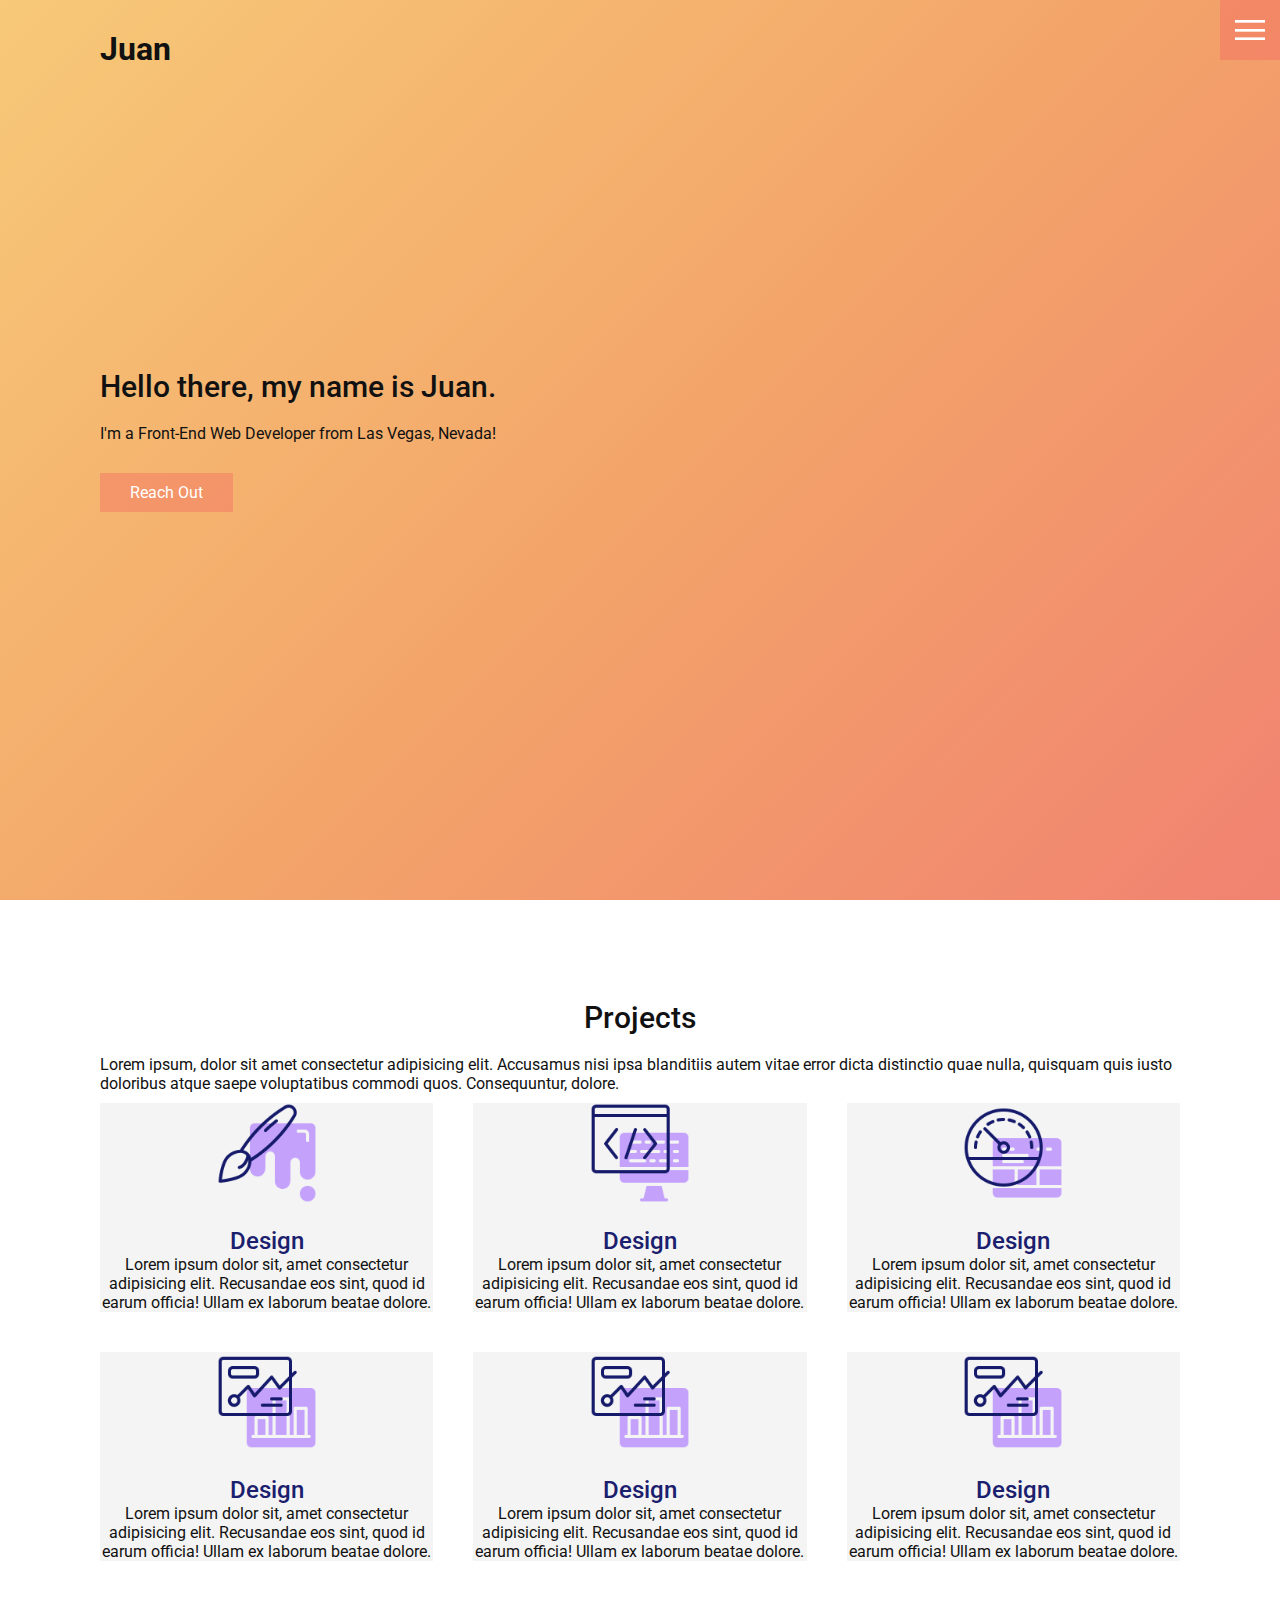
<file: index.html>
<!DOCTYPE html>
<html lang="en">
<head>
    <meta charset="UTF-8">
    <meta name="viewport" content="width=device-width, initial-scale=1.0">
    <link rel="stylesheet" href="app.css">
    <title>Juan Moreno | Front-End Web Developer</title>
</head>
<body>
    <header>
        <div class="logo">Juan</div>
        <div class="toggle"></div>
        <div class="navigation">
            <ul>
                <li><a href="index.html">Home</a></li>
                <li><a href="services.html">Services</a></li>
                <li><a href="work.html">Work</a></li>
                <li><a href="contact.html">Contact</a></li>
            </ul>
            <div class="social-bar">
                <ul>
                    <li>
                        <a href="https://facebook.com">
                        <img src="images/facebook.png" alt="" target ="_blank"></a>
                    </li>
                    <li>
                        <a href="https://twitter.com">
                        <img src="images/twitter.png" alt="" target ="_blank"></a>
                    </li>
                    <li>
                        <a href="https://instagram.com">
                        <img src="images/instagram.png" alt="" target ="_blank"></a>
                    </li>
                </ul>
            </div>
        </div>
    </header>
    <section class="home">
        <div class="home-content">
            <h1>Hello there, my name is Juan.</h1>
            <p>I'm a Front-End Web Developer from Las Vegas, Nevada!
            </p>
            <a href="contact.html" class="btn">Reach Out</a>
        </div>
    </section>
    <section class="projects">
        <div class="title">
            <h1>Projects</h1>
            <p>Lorem ipsum, dolor sit amet consectetur adipisicing elit. 
                Accusamus nisi ipsa blanditiis autem vitae error dicta 
                distinctio quae nulla, quisquam quis iusto doloribus atque 
                saepe voluptatibus commodi quos. Consequuntur, dolore.</p>
        </div>
        <div class="services">
            <div class="service">
            <div class="icon">
                <img src="images/001.png" alt="">
            </div>
            <h2>Design</h2>
            Lorem ipsum dolor sit, amet consectetur adipisicing elit. 
            Recusandae eos sint, quod id earum officia! Ullam ex laborum beatae dolore.
        </div>
        <div class="service">
            <div class="icon">
                <img src="images/002.png" alt="">
            </div>
            <h2>Design</h2>
            Lorem ipsum dolor sit, amet consectetur adipisicing elit. 
            Recusandae eos sint, quod id earum officia! Ullam ex laborum beatae dolore.
        </div>
        <div class="service">
            <div class="icon">
                <img src="images/003.png" alt="">
            </div>
            <h2>Design</h2>
            Lorem ipsum dolor sit, amet consectetur adipisicing elit. 
            Recusandae eos sint, quod id earum officia! Ullam ex laborum beatae dolore.
        </div>
        <div class="service">
            <div class="icon">
                <img src="images/004.png" alt="">
            </div>
            <h2>Design</h2>
            Lorem ipsum dolor sit, amet consectetur adipisicing elit. 
            Recusandae eos sint, quod id earum officia! Ullam ex laborum beatae dolore.
        </div>
        <div class="service">
            <div class="icon">
                <img src="images/004.png" alt="">
            </div>
            <h2>Design</h2>
            Lorem ipsum dolor sit, amet consectetur adipisicing elit. 
            Recusandae eos sint, quod id earum officia! Ullam ex laborum beatae dolore.
        </div>
        <div class="service">
            <div class="icon">
                <img src="images/004.png" alt="">
            </div>
            <h2>Design</h2>
            Lorem ipsum dolor sit, amet consectetur adipisicing elit. 
            Recusandae eos sint, quod id earum officia! Ullam ex laborum beatae dolore.
        </div>
        </div>
        </section>
    <script src="app.js"></script>
</body>
</html>
</file>
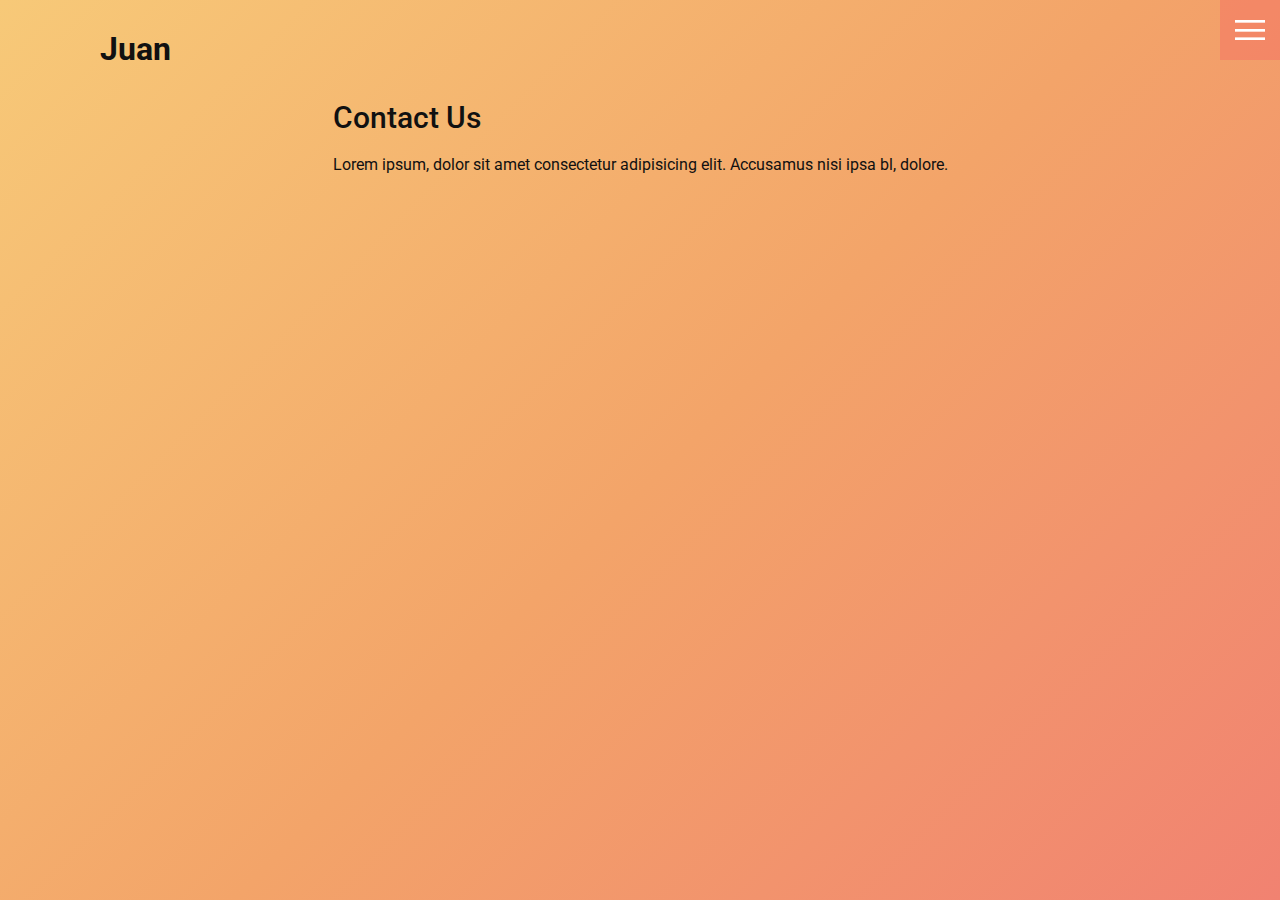
<file: contact.html>
<!DOCTYPE html>
<html lang="en">
<head>
    <meta charset="UTF-8">
    <meta name="viewport" content="width=device-width, initial-scale=1.0">
    <link rel="stylesheet" href="app.css">
    <title>Juan Moreno | Front-End Web Developer</title>
</head>
<body>
    <header>
        <div class="logo">Juan</div>
        <div class="toggle"></div>
        <div class="navigation">
            <ul>
                <li><a href="index.html">Home</a></li>
                <li><a href="services.html">Services</a></li>
                <li><a href="work.html">Work</a></li>
                <li><a href="contact.html">Contact</a></li>
            </ul>
            <div class="social-bar">
                <ul>
                    <li>
                        <a href="https://facebook.com">
                        <img src="images/facebook.png" alt="" target ="_blank"></a>
                    </li>
                    <li>
                        <a href="https://twitter.com">
                        <img src="images/twitter.png" alt="" target ="_blank"></a>
                    </li>
                    <li>
                        <a href="https://instagram.com">
                        <img src="images/instagram.png" alt="" target ="_blank"></a>
                    </li>
                </ul>
            </div>
        </div>
    </header>
    <section>
        <div class="title">
            <h1>Contact Us</h1>
            <p>Lorem ipsum, dolor sit amet consectetur adipisicing elit. 
                Accusamus nisi ipsa bl, dolore.</p>
        </div>
        </section>
    <script src="app.js"></script>
</body>
</html>
</file>
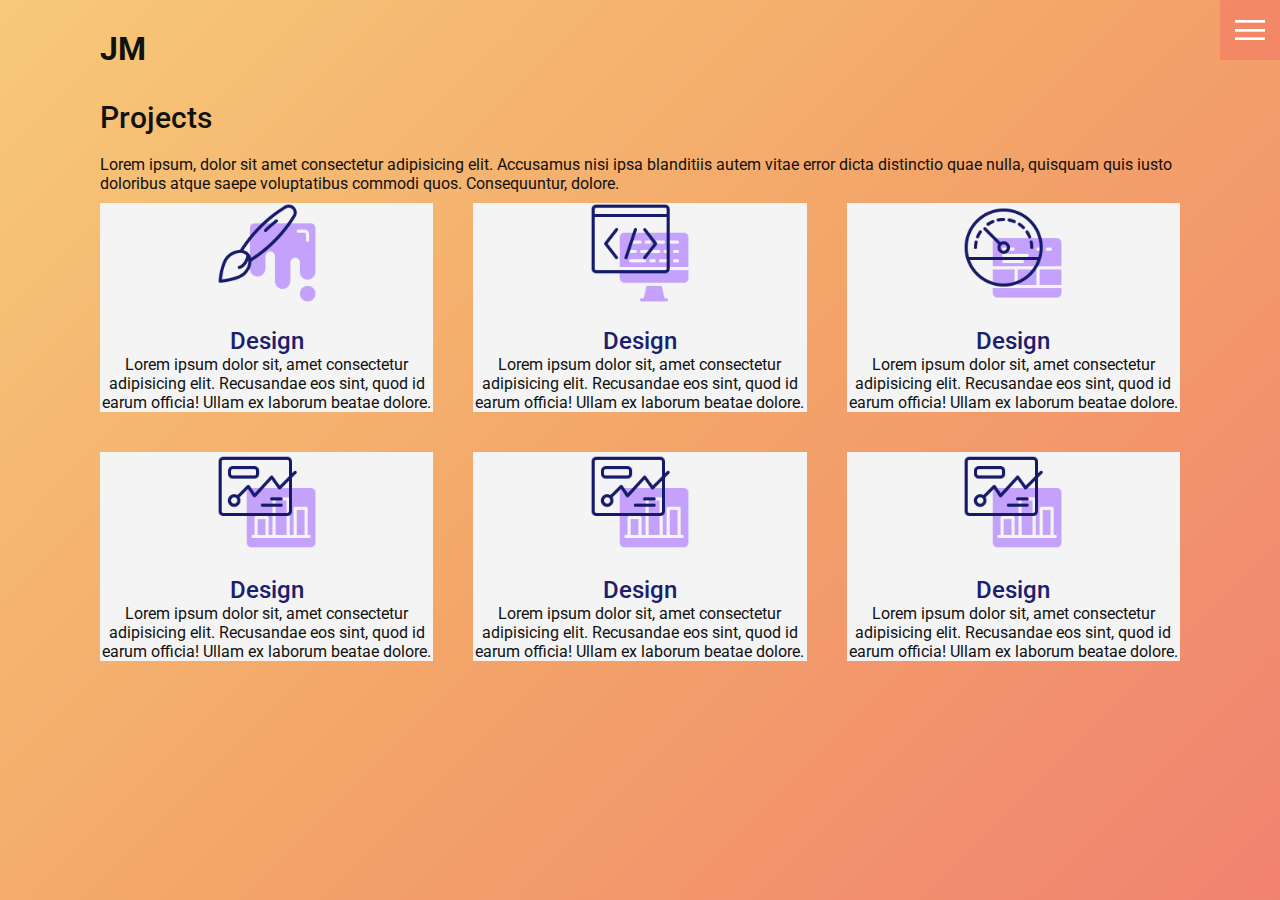
<file: services.html>
<!DOCTYPE html>
<html lang="en">
<head>
    <meta charset="UTF-8">
    <meta name="viewport" content="width=device-width, initial-scale=1.0">
    <link rel="stylesheet" href="app.css">
    <title>Juan Moreno | Front-End Web Developer</title>
</head>
<body>
    <header>
        <div class="logo">JM</div>
        <div class="toggle"></div>
        <div class="navigation">
            <ul>
                <li><a href="index.html">Home</a></li>
                <li><a href="services.html">Services</a></li>
                <li><a href="work.html">Work</a></li>
                <li><a href="contact.html">Contact</a></li>
            </ul>
            <div class="social-bar">
                <ul>
                    <li>
                        <a href="https://facebook.com">
                        <img src="images/facebook.png" alt="" target ="_blank"></a>
                    </li>
                    <li>
                        <a href="https://twitter.com">
                        <img src="images/twitter.png" alt="" target ="_blank"></a>
                    </li>
                    <li>
                        <a href="https://instagram.com">
                        <img src="images/instagram.png" alt="" target ="_blank"></a>
                    </li>
                </ul>
                <a href="mailto:you@email.com">
                    <img src="images/email.png" class="email-icon" alt="">
                </a>
            </div>
        </div>
    </header>
    <section>
        <div class="title">
            <h1>Projects</h1>
            <p>Lorem ipsum, dolor sit amet consectetur adipisicing elit. 
                Accusamus nisi ipsa blanditiis autem vitae error dicta 
                distinctio quae nulla, quisquam quis iusto doloribus atque 
                saepe voluptatibus commodi quos. Consequuntur, dolore.</p>
        </div>
        <div class="services">
            <div class="service">
            <div class="icon">
                <img src="images/001.png" alt="">
            </div>
            <h2>Design</h2>
            Lorem ipsum dolor sit, amet consectetur adipisicing elit. 
            Recusandae eos sint, quod id earum officia! Ullam ex laborum beatae dolore.
        </div>
        <div class="service">
            <div class="icon">
                <img src="images/002.png" alt="">
            </div>
            <h2>Design</h2>
            Lorem ipsum dolor sit, amet consectetur adipisicing elit. 
            Recusandae eos sint, quod id earum officia! Ullam ex laborum beatae dolore.
        </div>
        <div class="service">
            <div class="icon">
                <img src="images/003.png" alt="">
            </div>
            <h2>Design</h2>
            Lorem ipsum dolor sit, amet consectetur adipisicing elit. 
            Recusandae eos sint, quod id earum officia! Ullam ex laborum beatae dolore.
        </div>
        <div class="service">
            <div class="icon">
                <img src="images/004.png" alt="">
            </div>
            <h2>Design</h2>
            Lorem ipsum dolor sit, amet consectetur adipisicing elit. 
            Recusandae eos sint, quod id earum officia! Ullam ex laborum beatae dolore.
        </div>
        <div class="service">
            <div class="icon">
                <img src="images/004.png" alt="">
            </div>
            <h2>Design</h2>
            Lorem ipsum dolor sit, amet consectetur adipisicing elit. 
            Recusandae eos sint, quod id earum officia! Ullam ex laborum beatae dolore.
        </div>
        <div class="service">
            <div class="icon">
                <img src="images/004.png" alt="">
            </div>
            <h2>Design</h2>
            Lorem ipsum dolor sit, amet consectetur adipisicing elit. 
            Recusandae eos sint, quod id earum officia! Ullam ex laborum beatae dolore.
        </div>
        </div>
        </section>
    <script src="app.js"></script>
</body>
</html>
</file>
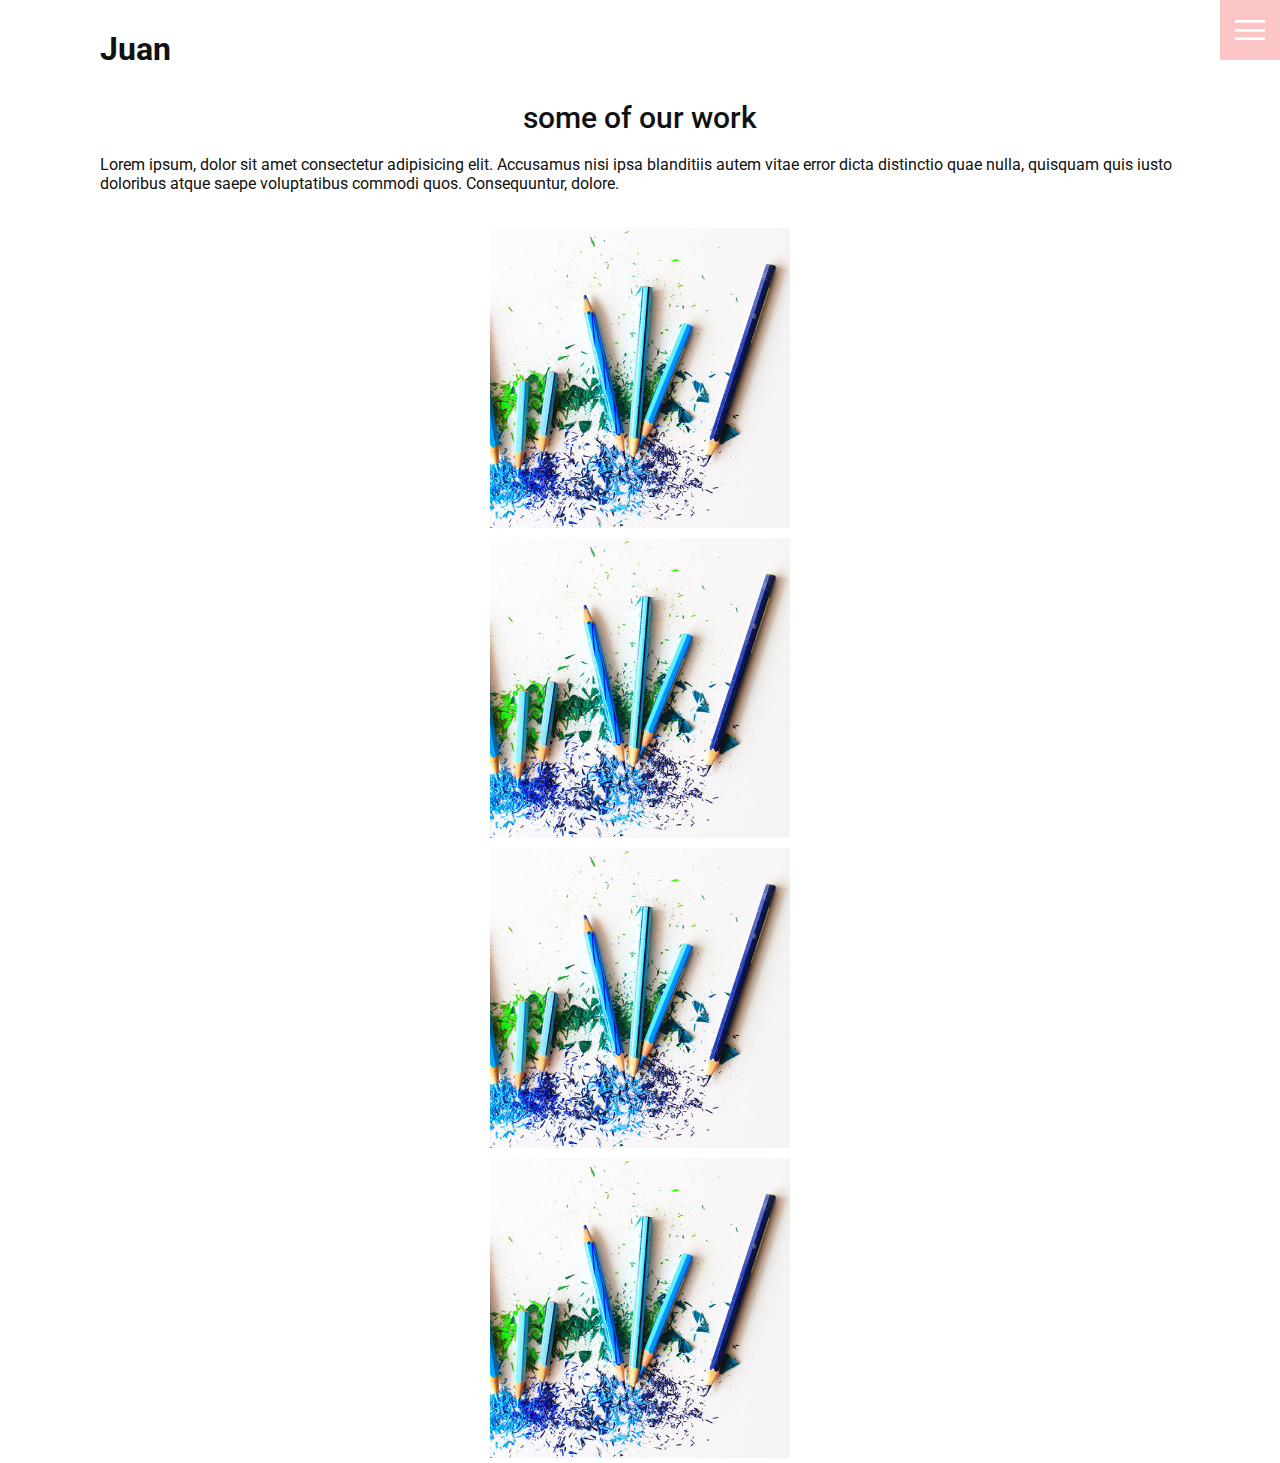
<file: work.html>
<!DOCTYPE html>
<html lang="en">
<head>
    <meta charset="UTF-8">
    <meta name="viewport" content="width=device-width, initial-scale=1.0">
    <link rel="stylesheet" href="app.css">
    <title>Juan Moreno | Front-End Web Developer</title>
</head>
<body>
    <header>
        <div class="logo">Juan</div>
        <div class="toggle"></div>
        <div class="navigation">
            <ul>
                <li><a href="index.html">Home</a></li>
                <li><a href="services.html">Services</a></li>
                <li><a href="work.html">Work</a></li>
                <li><a href="contact.html">Contact</a></li>
            </ul>
            <div class="social-bar">
                <ul>
                    <li>
                        <a href="https://facebook.com">
                        <img src="images/facebook.png" alt="" target ="_blank"></a>
                    </li>
                    <li>
                        <a href="https://twitter.com">
                        <img src="images/twitter.png" alt="" target ="_blank"></a>
                    </li>
                    <li>
                        <a href="https://instagram.com">
                        <img src="images/instagram.png" alt="" target ="_blank"></a>
                    </li>
                </ul>
            </div>
        </div>
    </header>
    <section class="projects">
        <div class="title">
            <h1>some of our work </h1>
            <p>Lorem ipsum, dolor sit amet consectetur adipisicing elit. 
                Accusamus nisi ipsa blanditiis autem vitae error dicta 
                distinctio quae nulla, quisquam quis iusto doloribus atque 
                saepe voluptatibus commodi quos. Consequuntur, dolore.</p>
        </div>
        <div class="portfolio">
            <div class="item">
                <img src="images/portfolio-item1.jpeg" alt="">
                <div class="action">
                    <a href="https://www.youtube.com/watch?v=lvYnfMOUOJY" class="btn-1">Demo</a>
                    <a href="#" class="btn-2">Source</a>

                </div>
            </div>
            <div class="item">
                <img src="images/portfolio-item1.jpeg" alt="">
                <div class="action">
                    <a href="#">Launch</a>
                </div>
            </div>
            <div class="item">
                <img src="images/portfolio-item1.jpeg" alt="">
                <div class="action">
                    <a href="#">Launch</a>
                </div>
            </div>
            <div class="item">
                <img src="images/portfolio-item1.jpeg" alt="">
                <div class="action">
                    <a href="#">Launch</a>
                </div>
            </div>
        </div>
        </section>
    <script src="app.js"></script>
</body>
</html>
</file>
<file: app.css>
/* Google fonts / Roboto */ 
@import url('https://fonts.googleapis.com/css2?family=Roboto:wght@500&display=swap');

:root {
 --primary-color: #f35f5f5d;
}


* {
    margin: 0;
    padding: 0;
    box-sizing: border-box;
}

html, body {
    font-family: 'Roboto', sans-serif;
    color: #111;
}
h1 {
    font-size: 30px;
    font-weight: 500;
}

/* paragraph styles */
p {
    margin: 20px 0 10px 0;
    font-size: 1rem;
}

/* Homepage text align and center */
section {
    display: flex;
    flex-direction:column;
    height: 100vh;
    align-items: center;
    padding: 100px;
    background: linear-gradient(-45deg, #3f51b1 0%, #5a55ae 13%, #7b5fac 25%, #8f6aae 38%, #a86aa4 50%, #cc6b8e 62%, #f18271 75%, #f3a469 87%, #f7c978 100%);;
    background-size: 400% 400%;
    animation: animate 7.5s ease-in-out infinite;
}

section.home {
    flex-direction:row;
    margin-top: 0;
}

/* Button styles */
.btn {
    display: inline-block;
    background-color: var(--primary-color);
    color: #fff;
    text-decoration:none;
    padding: 10px 30px;
    margin: 20px 0;
    border: 0;
}

.btn:hover {
    transform: scale(.98);
}

.logo {
    position: absolute;
    top: 30px;
    left: 100px;
    font-weight: 700;
    font-size: 2rem;
    z-index: 20; 
}

/* Navigation */
.navigation {
    position: fixed;
    top: 0;
    left: 100%;
    width: 100%;
    height: 100%;
    background-color: #fff;
    z-index: 15;
    display: flex;
    justify-content: center;
    align-items: center;
}

.navigation.active {
    left: 0;
}

.navigation ul {
    position: relative;
}

.navigation ul li {
    position: relative;
    list-style: none;
    text-align: center;
}

.navigation ul li a {
    font-size: 2.2rem;
    color: #111;
    text-decoration: none;
    font-weight: 300;
}

.navigation ul li a:hover {
    color: var(--primary-color);
}

 /* social bar positioning */
.navigation .social-bar {
    position: absolute;
    top:0;
    left:0;
    width: 60px;
    height: 100%;
    display: flex;
    justify-content: center;
    align-items: center;
}

.navigation .social-bar a {
    display: inline-block;
    transform: scale(0.5);
}

.navigation .email-icon {
    position: absolute;
    bottom: 20px;
    transform: scale(0.5);
}

/* Toggle */
.toggle {
    position: fixed;
    top:0;
    right:0;
    width: 60px;
    height: 60px;
    background: var(--primary-color) url(../images/menu.png);
    background-size: 30px;
    background-repeat: no-repeat;
    background-position: center;
    z-index: 20;
    cursor: pointer;
}

.toggle.active {
    background: var(--primary-color) url(../images/close.png);
    background-size: 25px;
    background-repeat: no-repeat;
    background-position: center;
}


/* home page content z index and positioning */
.home-content {
    position: relative;
    z-index: 10;
    max-width: 600px;
}

/* align home image */
.home-img {
    position: absolute;
    bottom: 0;
    right: 0;
    height: 110%; /* adapt to change of browser */
}

/* Projects styles */
.projects {
    background: #fff;
}

.projects h1 {
    font-weight: 500;
    text-align: center;
}
.services {
    display: grid;  /* Define column */
    grid-template-columns: repeat(3, 1fr);  /* column define use repeat to deine 3 columns  */
    gap: 40px;
    text-align: center;
}

.services .service .icon img {
    max-width: 100px;
}

.services .service {
    /* padding: 30px; */
    background: #f4f4f4;
}

.services .service:hover {
    box-shadow: 0 10px 30px rgba(0,0,0,0.1);
}

.services .service h2 {
    font-size: 24px;
    font-weight: 500;
    margin-top: 20px;
    color: #1b206e;
}

/* Work Page */
.portfolio {
    display: flex;
    flex-wrap: wrap;
    justify-content: center;
    margin-top: 20px;
    display: grid;
    grid-template-columns: 1fr;
}


.portfolio .item {
    position: relative;
    width: 300px;
    height: 300px;
    margin: 5px;
}

.portfolio .item img {
    width: 100%;
    height: 100%;
}

.portfolio .item .action {
    position: absolute;
    top: 0;
    left: 0;
    width: 100%;
    height: 100%;
    background: rgba(0,0,0,0.8);
    display: flex;
    justify-content: center;
    align-items: center;
    opacity: 0;
    transition: 0.5s;

}

.portfolio .item .action a {
    display:inline-block;
    margin-right: 5px;
    color: #ffff;
    text-decoration: none;
    border: 1px solid white;
    padding: 5px 15px;
}

.portfolio .item .action .a{
    cursor: pointer;
}

.portfolio .item .action a:hover {
    transform: scaleY(.9);
    transform: scaleX(.9);
    transition: .5s;
}

.portfolio .item:hover .action {
    opacity: 1;
}

/* Media query */

/* anything under this will apply */
@media(max-width: 1068px){
    .home-img {
        display: none;
    }

    .logo {
        top: 10px;
        left: 40px;
        font-size: 1.5rem;
    }
    section {
        padding: 100px 40px;
    }

    .navigation ul li a {
        font-size: 2rem;
    }

    .services {
        display: grid;
        grid-template-columns: repeat(2, 1fr);
    }
}

@media(max-width: 768px){
    .services {
        display: grid;
        grid-template-columns: 1fr;
    }

    .title h1 {
        text-align: center;
    } 

    .services .service {
        box-shadow: 0 10px 30px rgba(0,0,0,0.2);
        transition: .2s;
    }

}

/*  Keyframes */
@keyframes animate{
    0%{
      background-position: 0 50%;
    }
    50%{
      background-position: 100% 50%;
    }
    100%{
      background-position: 0 50%;
    }
  }
</file>
